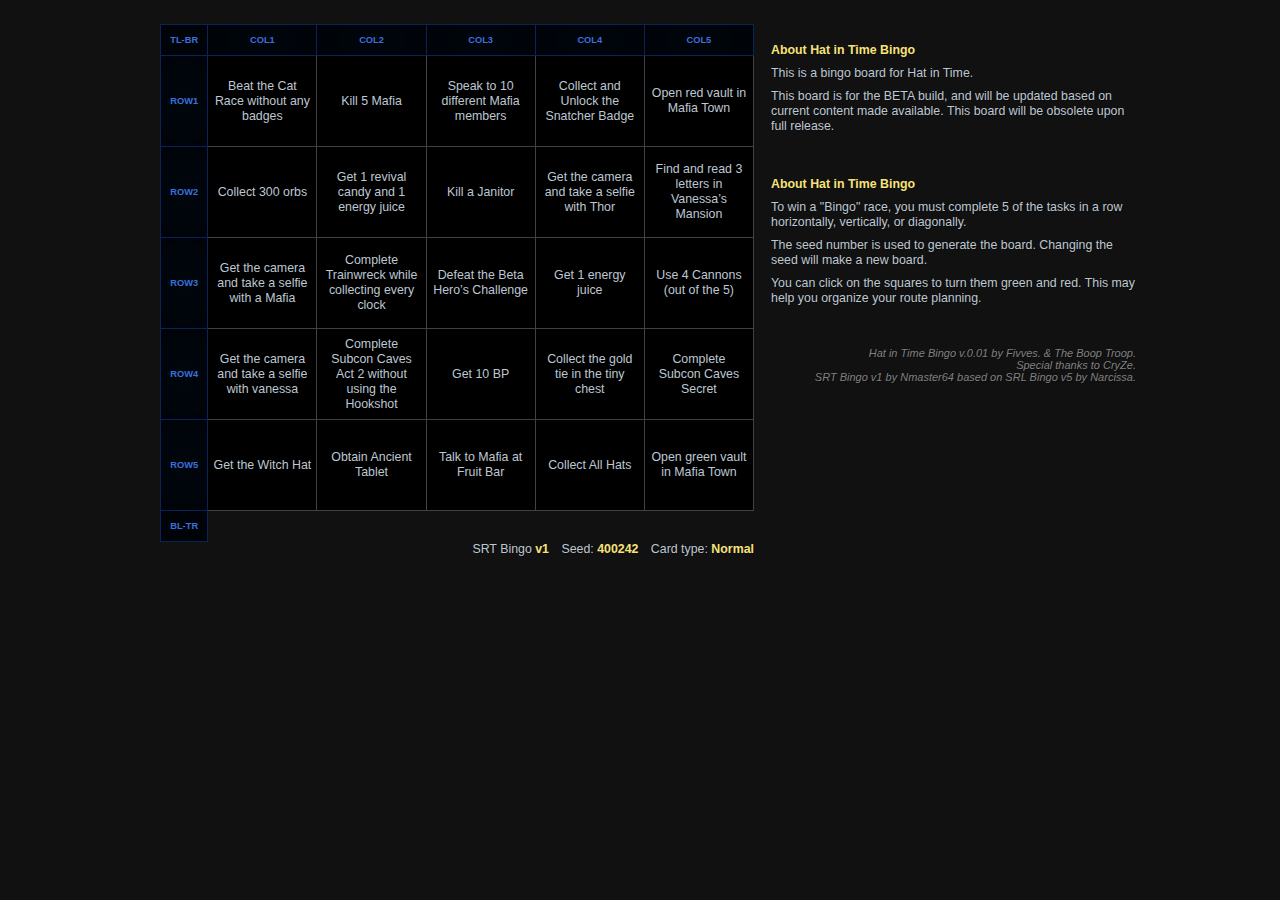
<file: index.html>
<!DOCTYPE html>

<html>

<head>

	<meta http-equiv="Content-Type" content="text/html; charset=UTF-8">

	<title>Hat in Time Bingo</title>



	<!-- Style -->

	<link href="css/bingo.css" rel="stylesheet" type="text/css">

	<link href="css/style.css" rel="stylesheet" type="text/css">



	<!-- Scripts -->

	<script src="js/jquery.min.js"></script>

	<script src="js/seedrandom-min.js" type="text/javascript"></script>

	<script src="js/bingo.js" type="text/javascript"></script>



	<!-- Bingo Table -->

	<script src="hit.js" type="text/javascript"></script>

</head>



<body>

	<div id="wrap"><div id="main"><div class="container">

		<div id="bingoPage">



			<div id="about_bingo">


				<h2 style="margin-top:35px; padding-top:0px">About Hat in Time Bingo</h2>

				<p>This is a bingo board for Hat in Time.</p>

				<p>This board is for the BETA build, and will be updated based on current content made available. This board will be obsolete upon full release.</p>


				<h2 style="margin-top:35px; padding-top:0px">About Hat in Time Bingo</h2>


				<p>To win a "Bingo" race, you must complete 5 of the tasks in a row horizontally, vertically, or diagonally.</p>


				<p>The seed number is used to generate the board. Changing the seed will make a new board.</p>


				<p>You can click on the squares to turn them green and red. This may help you organize your route planning.</p>


				<br /><br />

				<p><span class="note right">Hat in Time Bingo v.0.01 by Fivves. & The Boop Troop. <br>
				Special thanks to CryZe.<br />SRT Bingo v1 by Nmaster64 based on SRL Bingo v5 by Narcissa. </span></p>

			</div>



			<div id="results">

				<table id="bingo"><tbody>

					<tr>

						<td class="popout" id="tlbr">TL-BR</td>

						<td class="popout" id="col1">COL1</td>

						<td class="popout" id="col2">COL2</td>

						<td class="popout" id="col3">COL3</td>

						<td class="popout" id="col4">COL4</td>

						<td class="popout" id="col5">COL5</td>

					</tr>

					<tr>

						<td class="popout" id="row1">ROW1</td>

						<td class="row1 col1 tlbr" id="slot1"></td>

						<td class="row1 col2" id="slot2"></td>

						<td class="row1 col3" id="slot3"></td>

						<td class="row1 col4" id="slot4"></td>

						<td class="row1 col5 bltr" id="slot5"></td>

					</tr><tr>

						<td class="popout" id="row2">ROW2</td>

						<td class="row2 col1" id="slot6"></td>

						<td class="row2 col2 tlbr" id="slot7"></td>

						<td class="row2 col3" id="slot8"></td>

						<td class="row2 col4 bltr" id="slot9"></td>

						<td class="row2 col5" id="slot10"></td>

					</tr><tr>

						<td class="popout" id="row3">ROW3</td>

						<td class="row3 col1" id="slot11"></td>

						<td class="row3 col2" id="slot12"></td>

						<td class="row3 col3 tlbr bltr" id="slot13"></td>

						<td class="row3 col4" id="slot14"></td>

						<td class="row3 col5" id="slot15"></td>

					</tr><tr>

						<td class="popout" id="row4">ROW4</td>

						<td class="row4 col1" id="slot16"></td>

						<td class="row4 col2 bltr" id="slot17"></td>

						<td class="row4 col3" id="slot18"></td>

						<td class="row4 col4 tlbr" id="slot19"></td>

						<td class="row4 col5" id="slot20"></td>

					</tr><tr>

						<td class="popout" id="row5">ROW5</td>

						<td class="row5 col1 bltr" id="slot21"></td>

						<td class="row5 col2" id="slot22"></td>

						<td class="row5 col3" id="slot23"></td>

						<td class="row5 col4" id="slot24"></td>

						<td class="row5 col5 tlbr" id="slot25"></td>

					</tr>

					<tr>

						<td class="popout" id="bltr">BL-TR</td>

						<td colspan="5" style="display:none;"></td>

					</tr>

				</tbody></table>

			</div>



		</div>

	</div></div></div>

</body>

</html>
</file>
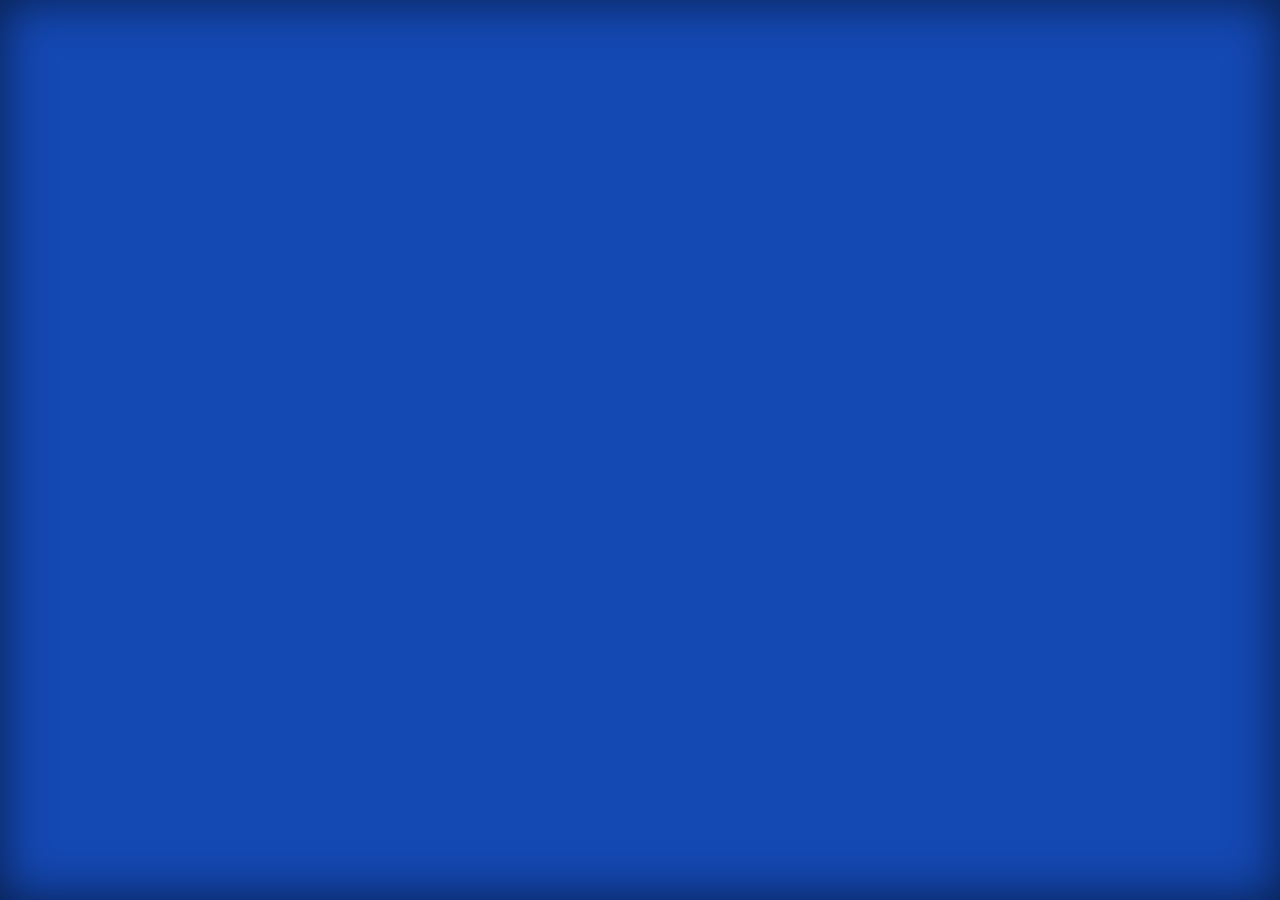
<file: bingo-popout.html>
<html>
<head>
    <meta http-equiv="Content-Type" content="text/html; charset=UTF-8">
    <title>Bingo Popout - Hat in Time Bingo</title>
    <style type="text/css">
        html, body {
            height:100%; margin:0; padding:0;
            background:#000; color:#fff;
            text-align:center; font-weight:bold; font-family: Helvetica, Arial, sans-serif; font-size:19px;
            -webkit-user-select: none; -khtml-user-select: none; -moz-user-select: none; -o-user-select: none; user-select: none;
        }
        table { height: 100%; width:100%; border-collapse:collapse; }
        th { height:20px; background:#1448B3; }
        th, td {
            box-shadow: inset 0px 0px 50px rgba(0, 0, 0, .6);
            -moz-box-shadow: inset 0px 0px 50px rgba(0, 0, 0, .6);
            -webkit-box-shadow: inset 0px 0px 50px rgba(0, 0, 0, .6);
        }
        td {
            height:19%;
            padding: 10px;
            border-top:2px #666 solid;
            vertical-align: middle;
            -moz-box-shadow: inset 0px 0px 50px rgba(0, 0, 0, .6);
            -webkit-box-shadow: inset 0px 0px 50px rgba(0, 0, 0, .6);
            box-shadow: inset 0px 0px 50px rgba(0, 0, 0, .6);
        }
        td:hover { background:#001122; cursor: pointer;}

        td img {
            float: left;
            max-width:   100%;
            max-height:   38%;
            margin-right: 5px;
            vertical-align: middle;
        }

        .greensquare { background:#005511; }
        .greensquare:hover { background:#007722; }
        .redsquare { background:#550011; }
        .redsquare:hover { background:#770022; }
    </style>
    <script type="text/javascript" src="js/jquery.min.js"></script>
</head>
<body>
    <table><tbody>
        <tr><th></th></tr>
    </tbody></table>

    <script type="text/javascript">
        $(function() {
            var data = document.location.hash.substring(1).split('=');
            var line = data[0];
            var items = data[1].split(';;;');
            $('table th').html(line);
            for(a in items)
              $('table').append('<tr><td>'+ decodeURIComponent(items[a]) + '</td></tr>');
            $("td").toggle(
              function () { $(this).addClass("greensquare"); },
              function () { $(this).addClass("redsquare").removeClass("greensquare"); },
              function () { $(this).removeClass("redsquare"); }
            );
        });
    </script>

</body>
</html>
</file>
<file: css/bingo.css>
@font-face {
  font-family: 'Merriweather';
  font-style: normal;
  font-weight: 700;
  src: local('Merriweather Bold'), local('Merriweather-Bold'), url(http://themes.googleusercontent.com/static/fonts/merriweather/v4/ZvcMqxEwPfh2qDWBPxn6nnl4twXkwp3_u9ZoePkT564.woff) format('woff');
}
@font-face {
  font-family: 'Merriweather';
  font-style: normal;
  font-weight: 400;
  src: local('Merriweather'), url(http://themes.googleusercontent.com/static/fonts/merriweather/v4/RFda8w1V0eDZheqfcyQ4EHhCUOGz7vYGh680lGh-uXM.woff) format('woff');
}

#bingo img {
    max-width:  95px; 
    max-height: 70px;  
    display: block;
    margin: auto;
}

#sortButtons { overflow:visible; }

.sortButton {
    cursor: pointer;
    font-weight: bold;
    text-shadow: black 1px 1px 1px;
    color: white;
    margin-left: 6px;
    margin-right: 2px;
    text-decoration: none;
    padding: 4px 18px;
    text-align: center;
    -moz-border-radius: 15px;
    border-radius: 15px;
    border-left: 2px solid #2339A4;
    border-right: 2px solid #1A2A88;
    border-top: 2px solid #244CA6;
    border-bottom: 2px solid #192686;
    background-color: #1E3294;
    background: -moz-linear-gradient(top, #2045C0 0%, #1E3294 100%);
    filter: progid:DXImageTransform.Microsoft.gradient( startColorstr='#2045c0', endColorstr='#1e3294',GradientType=0 );
}

.note {
    color: gray;
    font-size: 11px;
    font-style: italic;
    line-height: 12px;
    display: block;
    padding-top: 3px;
    padding-bottom: 3px;
}
</file>
<file: css/style.css>
html, body {
	background:#111;
	color:#bec7d2;
	font-family:Helvetica, Arial, sans-serif;
	font-size:.88em;
	font-weight:400;
	height:100%;
	line-height:15px;
	margin:0;
	padding:0;
	text-shadow:1px 1px 0 rgba(0,0,0,0.3);
}

header {
	-moz-box-shadow:1px 1px 2px rgba(0,0,0,0.6);
	-webkit-box-shadow:1px 1px 2px rgba(0,0,0,0.6);
	background:url(http://c15111086.r86.cf2.rackcdn.com/texture_bar2.jpg) top center;
	border-bottom:1px #424242 dotted;
	box-shadow:1px 1px 2px rgba(0,0,0,0.6);
	padding-top:8px;
}

footer {
	-moz-box-shadow:1px 1px 2px rgba(0,0,0,0.6);
	-webkit-box-shadow:1px 1px 2px rgba(0,0,0,0.6);
	background:url(http://c15111086.r86.cf2.rackcdn.com/texture_bar_footer2.jpg) top center;
	border-top:1px #424242 dotted;
	box-shadow:1px 1px 2px rgba(0,0,0,0.6);
	clear:both;
	color:gray;
	font-size:85%;
	height:28px;
	line-height:85%;
	margin-top:-29px;
	position:relative;
	text-align:center;
	width:100%;
}

footer .left  { margin-left:  8px; }
footer .right {	margin-right: 8px; }
footer .container {	padding:8px 0; }

strong {
	color:#f7e279;
	font-weight:700;
}

h1 {
	color:#e09456;
	font-family:Merriweather, Georgia, serif;
	font-size:1.21em;
	font-weight:800;
	margin:8px 0 0;
	overflow:hidden;
	padding:8px 0;
	word-wrap:break-word;
}
h1 img {
	margin:0 8px;
	position:absolute;
}
h1 a { text-decoration:underline; }

h2 {
	clear:both;
	color:#f7e279;
	display:block;
	font-size:100%;
	font-weight:700;
	margin:0 0 8px;
}

h3 {
	color:#f7e279;
	display:block;
	font-weight:700;
	margin:4px 0;
}

h4 {
	color:#f7e279;
	display:block;
	font-weight:700;
	margin:8px 0;
}

a {
	color:inherit;
	text-decoration:none;
}
a:hover { color:#fff; }

p {
	margin:0;
	padding:0 0 8px;
}

ul {
	margin-left:0;
	margin-top:2px;
	padding-left:1em;
	text-indent:-1em;
}
ul li {
	list-style-position:inside;
	list-style-type:square;
	padding-bottom:10px;
}

.noselect {
	-khtml-user-select:none;
	-moz-user-select:none;
	-o-user-select:none;
	-webkit-user-select:none;
}

table {
	border-collapse:collapse;
	border-spacing:0;
	padding:0;
	width:100%;
}
td {
	border:0;
	padding:0;
}
th {
	background-color:#c01614;
	background-image:url('./img/grunge_button.png/'), linear-gradient(tobottom,#c01614,#a01211);
	color:#f7e279;
	font-weight:700;
	text-shadow:1px 1px 3px #111;
}

#wrap {	min-height:100%; }
#main {	padding-bottom:28px; }

#logo {
	background:url('http://c15111086.r86.cf2.rackcdn.com/srl_350px.png') no-repeat;
	display:block;
	height:50px;
	margin-bottom:13px;
	overflow:hidden;
	width:350px;
}

#logo span {
	display:none;
}

#bingoPage #results {
	float:left;
	margin-right:16px;
	text-align:right;
	width:594px;
}

#bingoPage .newcard {
	-khtml-user-select:none;
	-moz-border-radius:5px;
	-moz-box-shadow:1px 1px 2px rgba(0,0,0,0.6);
	-moz-user-select:none;
	-o-user-select:none;
	-webkit-border-radius:5px;
	-webkit-box-shadow:1px 1px 2px rgba(0,0,0,0.6);
	-webkit-user-select:none;
	background-color:#424242;
	background-image:url('./img/grunge_button.png/'), linear-gradient(tobottom,#424242,#303030);
	border-color:#4c4c4c #000 #000 #474747;
	border-radius:5px;
	border-style:solid;
	border-width:1px 0 1px 1px;
	box-shadow:1px 1px 2px rgba(0,0,0,0.6);
	color:#bec7d2;
	cursor:pointer;
	display:block;
	float:left;
	font-weight:700;
	margin:0 16px 0 0;
	padding:4px 0;
	text-align:center;
	user-select:none;
	width:105px;
}

#bingoPage .newcard:hover {
	background-color:#3c70df;
	background-image:url('./img/grunge_button.png/'), linear-gradient(tobottom,#3c70df,#235cd4);
	border-color:#4e7de2 #102a63 #102a63 #4576e0;
	border-style:solid;
	border-width:1px 0 1px 1px;
	color:#fff;
}

#bingoPage .newcard:active {
	-moz-box-shadow:0 0 0 rgba(0,0,0,0.6);
	-webkit-box-shadow:0 0 0 rgba(0,0,0,0.6);
	background-color:#1448b3;
	background-image:url('./img/grunge_button.png/'), linear-gradient(tobottom,#1448b3,#103b93);
	border-color:#164fc5 #071a40 #071a40 #154cbc;
	border-style:solid;
	border-width:1px 0 1px 1px;
	box-shadow:0 0 0 rgba(0,0,0,0.6);
	color:#fff;
}

#bingoPage .newcard:last-child {
	margin-right:0;
}

#bingoPage #bingo {
	-khtml-user-select:none;
	-moz-user-select:none;
	-o-user-select:none;
	-webkit-user-select:none;
	margin-top:16px;
}

#bingoPage #bingo .rowcol {
	background:#000811;
	border:1px #0a245a solid;
	color:#3c70df;
	font-size:75%;
	font-weight:700;
}

#bingoPage #bingo .rowcol:hover {
	background:#1448b3;
	color:#fff;
}

#bingoPage #bingo tr:first-child td,#bingoPage #bingo tr:last-child td {
	background:#000811;
	border:1px #0a245a solid;
	color:#3c70df;
	font-size:75%;
	font-weight:700;
	height:30px;
}

#bingoPage #bingo tr:first-child td:hover,#bingoPage #bingo tr:last-child td:hover {
	background:#1448b3;
	color:#fff;
}

#bingoPage #bingo tr td {
	-moz-box-shadow:inset 0 0 50px rgba(0,0,0,0.6);
	-webkit-box-shadow:inset 0 0 50px rgba(0,0,0,0.6);
	background:#000;
	border:1px #424242 solid;
	box-shadow:inset 0 0 50px rgba(0,0,0,0.6);
	cursor:pointer;
	height:90px;
	padding:0 5px;
	text-align:center;
	width:95px;
}

#bingoPage #bingo tr td:first-child {
	background:#000811;
	border:1px #0a245a solid;
	color:#3c70df;
	font-size:75%;
	font-weight:700;
	width:35px;
}

#bingoPage #bingo tr td:first-child:hover {
	background:#1448b3;
	color:#fff;
}

#bingoPage #bingo tr td:hover,#bingoPage #bingo tr td.hover {
	background:#001a36;
	color:#fff;
}

#bingoPage #bingo tr td.greensquare {
	background:#051;
}

#bingoPage #bingo tr td.greensquare:hover,#bingoPage #bingo tr td.greensquare.hover {
	background:#072;
}

#bingoPage #bingo tr td.redsquare {
	background:#501;
}

#bingoPage #bingo tr td.redsquare:hover,#bingoPage #bingo tr td.redsquare.hover {
	background:#702;
}

#bingoPage #about_bingo {
	float:right;
	width:365px;
}

#boardList li {
    line-height: 1.2em;
}

#ajaxstage {
	margin:20px auto;
}

#ajaxspin {
	-moz-animation:spin 1s linear infinite;
	-webkit-animation:spin 1s linear infinite;
	border-color:#212121 #865934 #858b93 #c6b561;
	border-radius:40px;
	border-style:dotted;
	border-width:2px;
	height:30px;
	margin:0 auto;
	width:30px;
}

#ajaxloading {
	-moz-animation:bounce 1.5s linear infinite;
	-webkit-animation:bounce 1.5s linear infinite;
	color:gray;
	font-size:85%;
	font-weight:700;
	margin-top:10px;
	text-align:center;
}

.sans {
	font-family:Helvetica, Arial, sans-serif;
	font-size:.88em;
	font-weight:400;
}
.serif {
	font-family:Merriweather, Georgia, serif;
	font-size:1.21em;
	font-weight:800;
}

.container {
	margin:0 auto;
	overflow:auto;
	padding:8px 0 16px 16px;
	width:976px;
}

.red	{ color:#fa5050; }
.green	{ color:#52d64f; }
.grey	{ color:#808080; }

.small	{ font-size:75%; }

.italic	{ font-style:italic; }
.bold	{ font-weight:700;   }

.left   { float:left;  text-align:left;  }
.right  { float:right; text-align:right; }
.center { text-align:center; }
</file>
